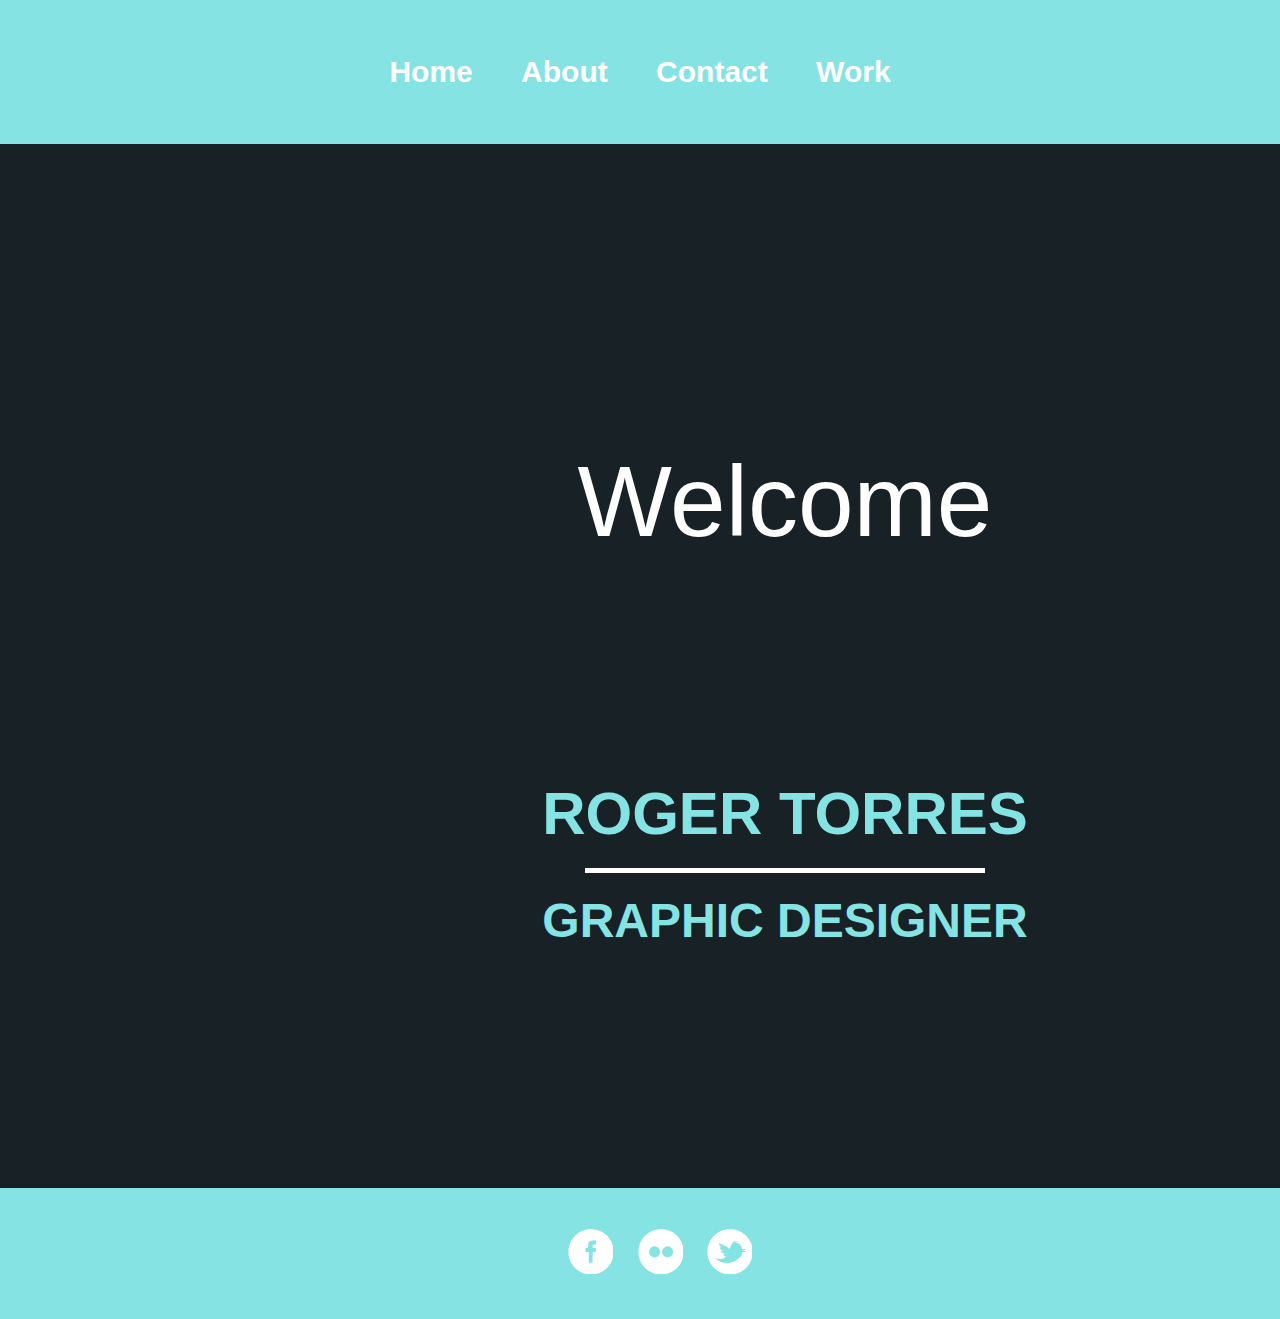
<file: index.html>
<!doctype html>
<html>
<head>
<meta charset="utf-8">
<link rel="stylesheet" type="text/css" href="css/normalize.css">
<link rel="stylesheet" type="text/css" href="css/main.css">
<title>Assignment 5</title>
</head>

<body>
	<div class="bg-lt-blue">
		<header id="home">
			<div class="wrapper row">
				<nav>
					<ul>
						<li><a href="#home">Home</a></li>
						<li><a href="about.html">About</a></li>
						<li><a href="contact.html">Contact</a></li>
						<li><a href="portfolio.html">Work</a></li>
					</ul>
				</nav>	
			</div>	
		</header>
	</div>
	
	<div class="bg-dk-blue">
		<div class="wrapper">
			<p id="welcome">Welcome</p>
			<header>
				<h1>Roger Torres</h1>
				<div class="line"></div>
				<h2>Graphic Designer</h2>
			</header>
		</div>
	</div>	
	
	<footer>		
		<div class="bg-lt-blue">
			<div class="wrapper">
				<ul>
					<li><a href="http://www.facebook.com" target="_blank"></a> <span>Facebook</span> </li>
				
					<li><a href="https://www.flickr.com/" target="_blank"></a> <span>Flickr</span></li>
					
					<li><a href="https://twitter.com/?lang=en" target="_blank"> </a> <span>Twitter</span></li>
				</ul>
			</div>
		</div>			
	</footer>				
																	
</body>
</html>
</file>
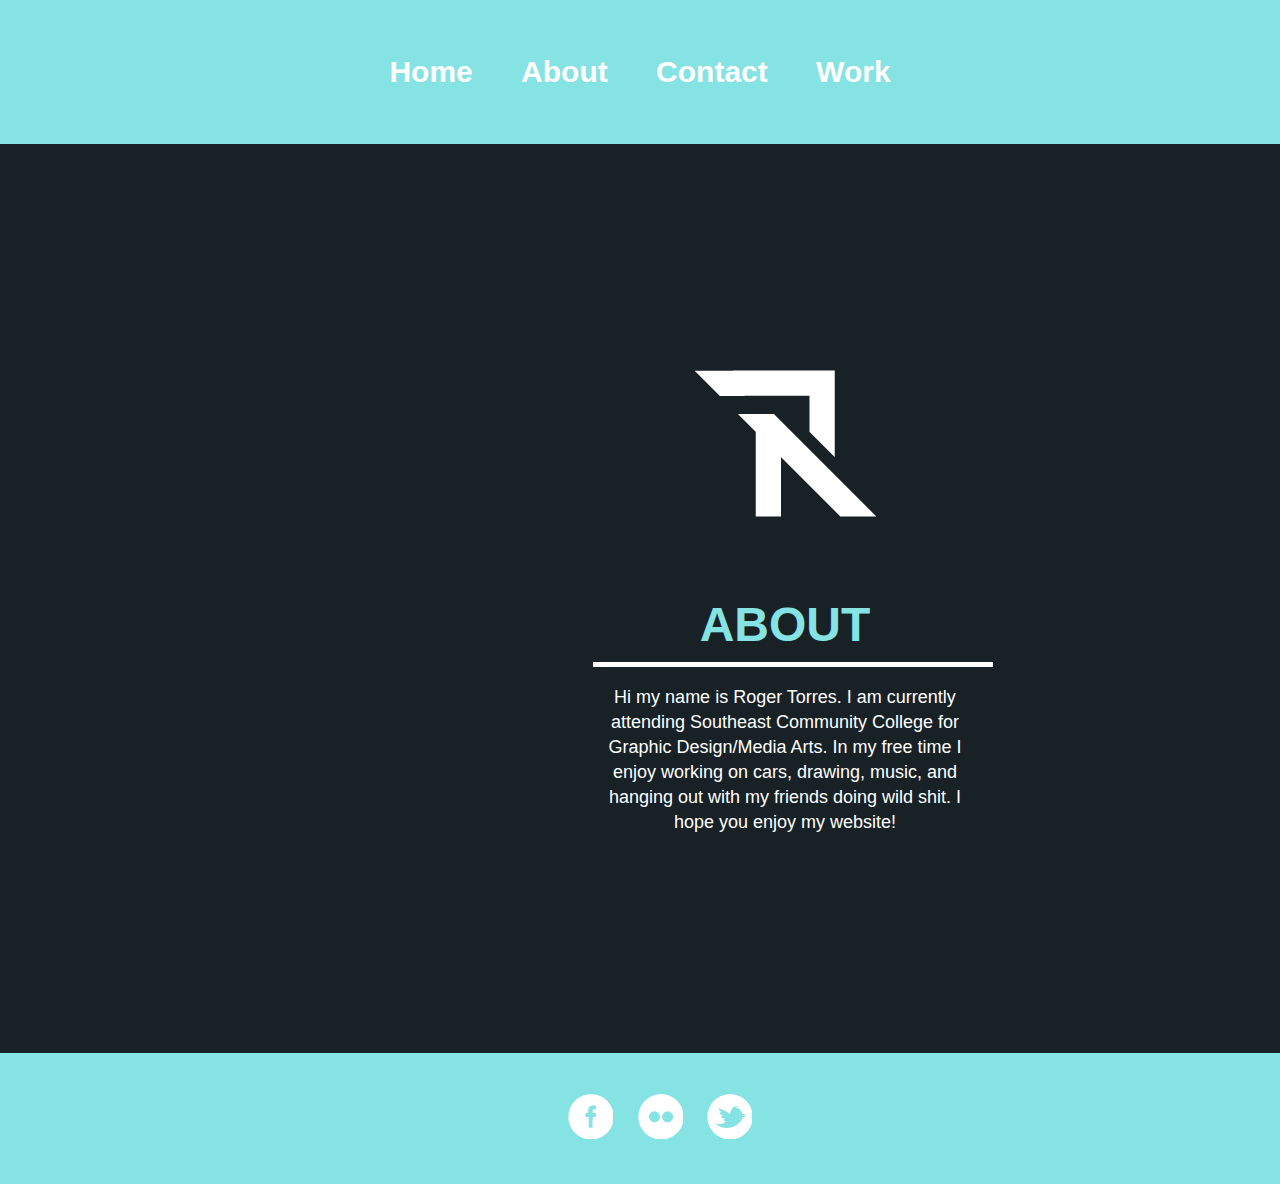
<file: about.html>
<!doctype html>
<html>
<head>
<meta charset="utf-8">
<link rel="stylesheet" type="text/css" href="css/normalize.css">
<link rel="stylesheet" type="text/css" href="css/main.css">
<title>Assignment 5 - About</title>
</head>

<body>
	<div class="bg-lt-blue">
		<header id="home">
			<div class="wrapper row">
				<nav>
					<ul>
						<li><a href="index.html">Home</a></li>
						<li><a href="#about">About</a></li>
						<li><a href="contact.html">Contact</a></li>
						<li><a href="portfolio.html">Work</a></li>
					</ul>
				</nav>	
			</div>	
		</header>
	</div>

	<div class="bg-dk-blue">
		<div class="wrapper">
			<div class="center">
				<img src="img/R-logo.png" alt="The letter R as a logo">

				<header>
					<h3>About</h3>
					<div class="line"></div>
				</header>
				<p>Hi my name is Roger Torres. I am currently attending Southeast Community College for Graphic Design/Media Arts. In my free time I enjoy working on cars, drawing, music, and hanging out with my friends doing wild shit. I hope you enjoy my website!</p>
			</div>
		</div>
	</div>
	
	<footer>		
		<div class="bg-lt-blue">
			<div class="wrapper">
				<ul>
					<li><a href="img/icon-fb.png" target="_blank" class="icons" id="fb"></a> <span>Facebook</span></li>	
				
					<li><a href="img/icon-other.png" target="_blank" class="icons" id="other"></a> <span>Google</span></li>
					
					<li><a href="img/icon-twitter.png" target="_blank" class="icons" id="twitter"></a> <span>Twitter</span></li>
				</ul>
			</div>
		</div>			
	</footer>				



</body>
</html>
</file>
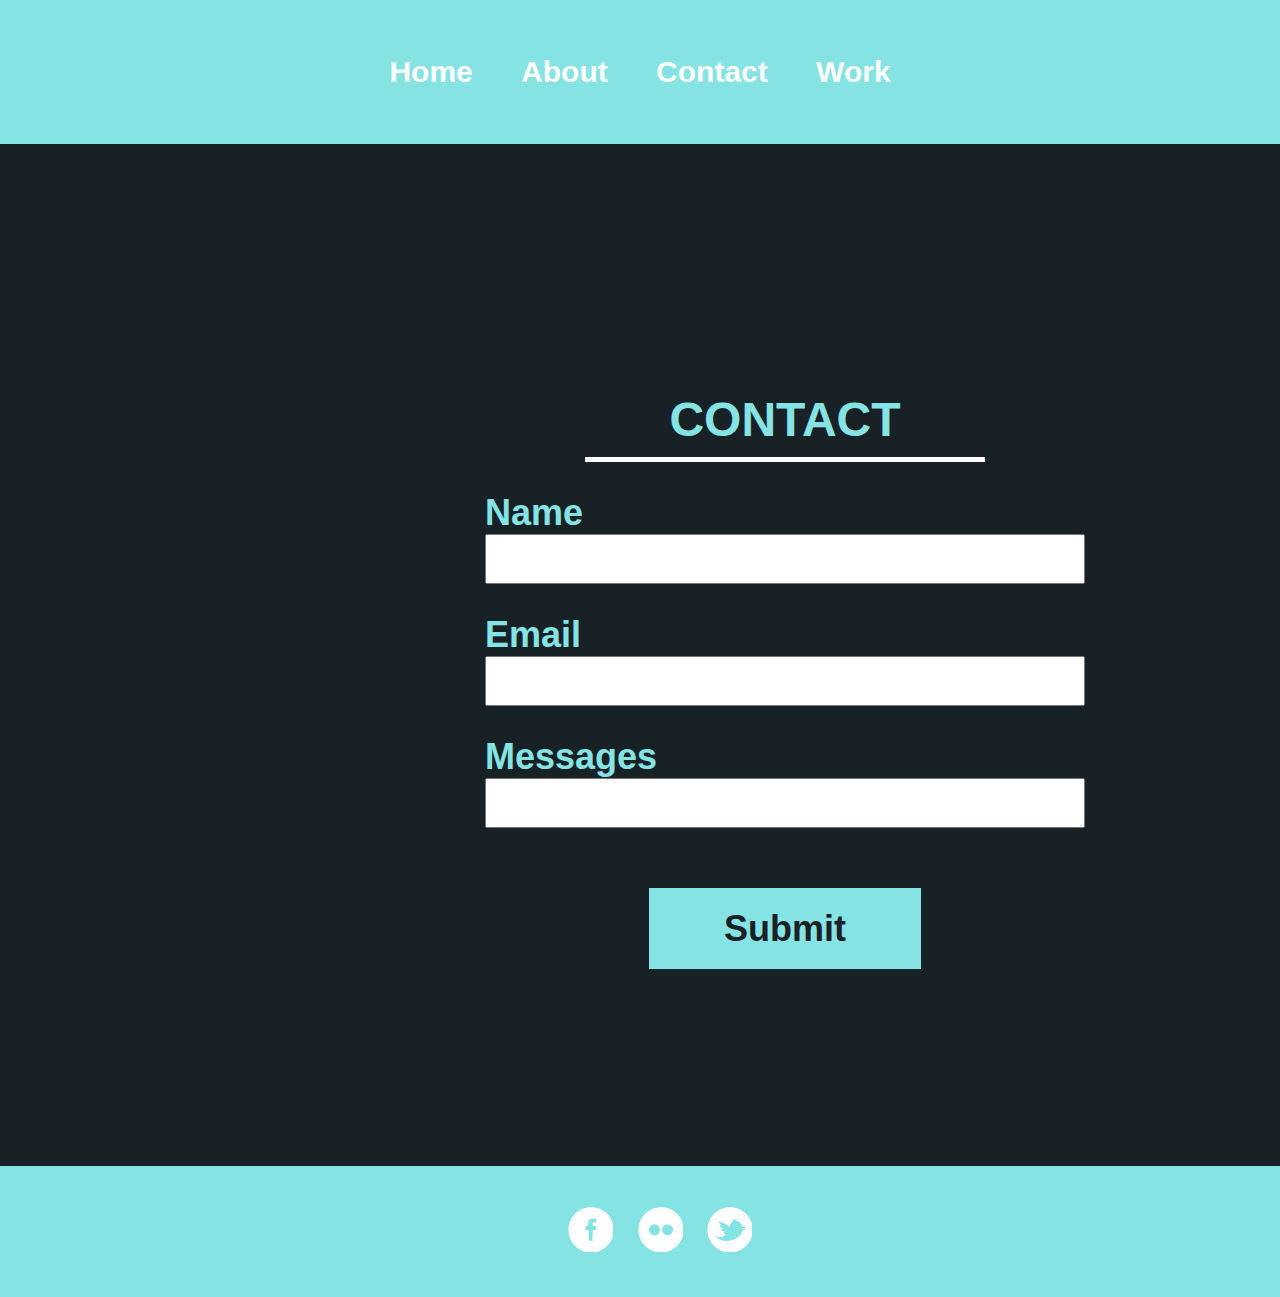
<file: contact.html>
<!doctype html>
<html>
<head>
<meta charset="utf-8">
<link rel="stylesheet" type="text/css" href="css/normalize.css">
<link rel="stylesheet" type="text/css" href="css/main.css">
<link href="https://fonts.googleapis.com/css?family=Open+Sans" rel="stylesheet">

<title>Assignment 5 - Contact</title>
</head>

<body>
	<div class="bg-lt-blue">
		<header id="home">
			<div class="wrapper row">
				<nav>
					<ul>
						<li><a href="index.html">Home</a></li>
						<li><a href="about.html">About</a></li>
						<li><a href="#">Contact</a></li>
						<li><a href="portfolio.html">Work</a></li>
					</ul>
				</nav>	
			</div>	
		</header>
	</div>
	
	<div class="bg-dk-blue">
		<div class="wrapper">
			<header>
				<h3>Contact</h3>
				<div class="line"></div>
			</header>
			
			<form>
				<fieldset>
					<div>
						<label for="name">Name</label>
						<input type="text" name="name" id="name">

						<label for="email">Email</label>
						<input type="text" name="email" id="email">

						<label for="message">Messages</label>
						<input type="text" name="message">
					</div>
					<p><a href="#" id="btn">Submit</a></p>
				</fieldset>
			</form>
		</div>
	</div>
	
	<footer>		
		<div class="bg-lt-blue">
			<div class="wrapper">
				<ul>
					<li><a href="img/icon-fb.png" target="_blank" class="icons" id="fb"></a> <span>Facebook</span></li>	
				
					<li><a href="img/icon-other.png" target="_blank" class="icons" id="other"></a> <span>Google</span></li>
					
					<li><a href="img/icon-twitter.png" target="_blank" class="icons" id="twitter"></a> <span>Twitter</span></li>
				</ul>
			</div>
		</div>			
	</footer>				

	
</body>
</html>
</file>
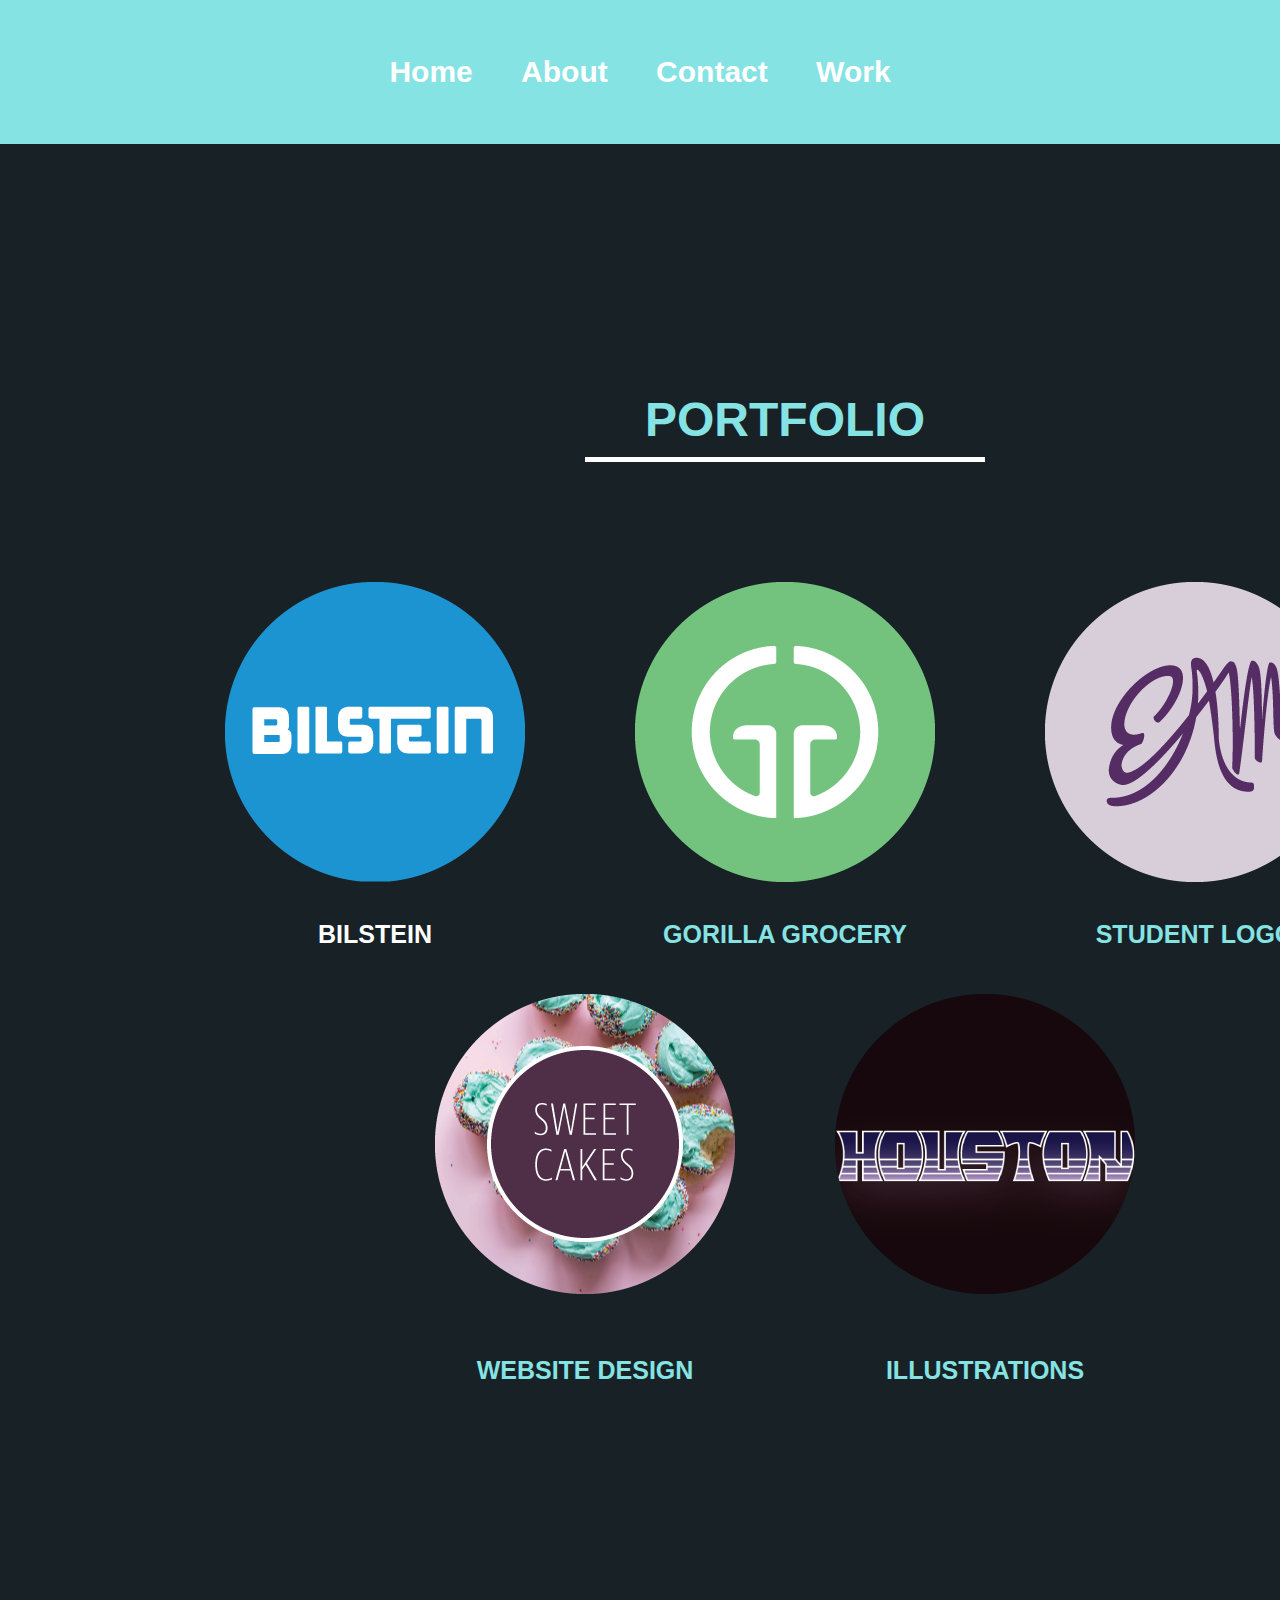
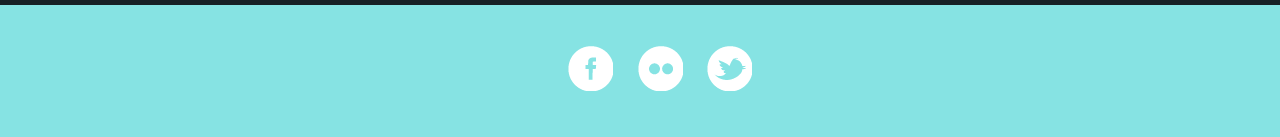
<file: portfolio.html>
<!doctype html>
<html>
<head>
<meta charset="utf-8">
<link rel="stylesheet" type="text/css" href="css/normalize.css">
<link rel="stylesheet" type="text/css" href="css/main.css">
<title>Assignment 5 - Portfolio</title>
</head>

<body>
	<div class="bg-lt-blue">
		<header id="home">
			<div class="wrapper row">
				<nav>
					<ul>
						<li><a href="index.html">Home</a></li>
						<li><a href="about.html">About</a></li>
						<li><a href="contact.html">Contact</a></li>
						<li><a href="#portfolio">Work</a></li>
					</ul>
				</nav>	
			</div>	
		</header>
	</div>
	
	<div class="bg-dk-blue">
		<div class="wrapper">
			<header>
				<h3>Portfolio</h3>
				<div class="line"></div>
			</header>
				<div class="row">
					<div class="f-left">
						<img src="img/bilstein.png" alt="portfolio bilstein work in a circle">
						<header>
							<h4><a href="work/bilstein.html">Bilstein</a></h4>
						</header>
					</div>
					<div class="f-left">
						<img src="img/gorilla-grocery.png" alt="portfolio gorilla grocery work in a circle">
						<header>
							<h4>Gorilla Grocery</h4>
						</header>
					</div>
					<div class="f-left">
						<img src="img/monogram.png" alt="portfolio monogram work in a circle">
						<header>
							<h4>Student Logo</h4>
						</header>
					</div>
				</div>
				
			<div class="row">
				<div class="f-left">
					<img src="img/website.png" alt="portfolio sweet cakes website design work in a circle">
					<header>
						<h4>Website Design</h4>
					</header>
				</div>
				<div class="f-left">
					<img src="img/illustration.png" alt="portfolio houston illustration work in a circle">
					<header>
						<h4>Illustrations</h4>
					</header>
				</div>
			</div>

		</div>
	</div>
	
	<footer>		
		<div class="bg-lt-blue">
			<div class="wrapper">
				<ul>
					<li><a href="img/icon-fb.png" target="_blank" class="icons" id="fb"></a> <span>Facebook</span></li>	
				
					<li><a href="img/icon-other.png" target="_blank" class="icons" id="other"></a> <span>Google</span></li>
					
					<li><a href="img/icon-twitter.png" target="_blank" class="icons" id="twitter"></a> <span>Twitter</span></li>
				</ul>
			</div>
		</div>			
	</footer>				
	
</body>
</html>
</file>
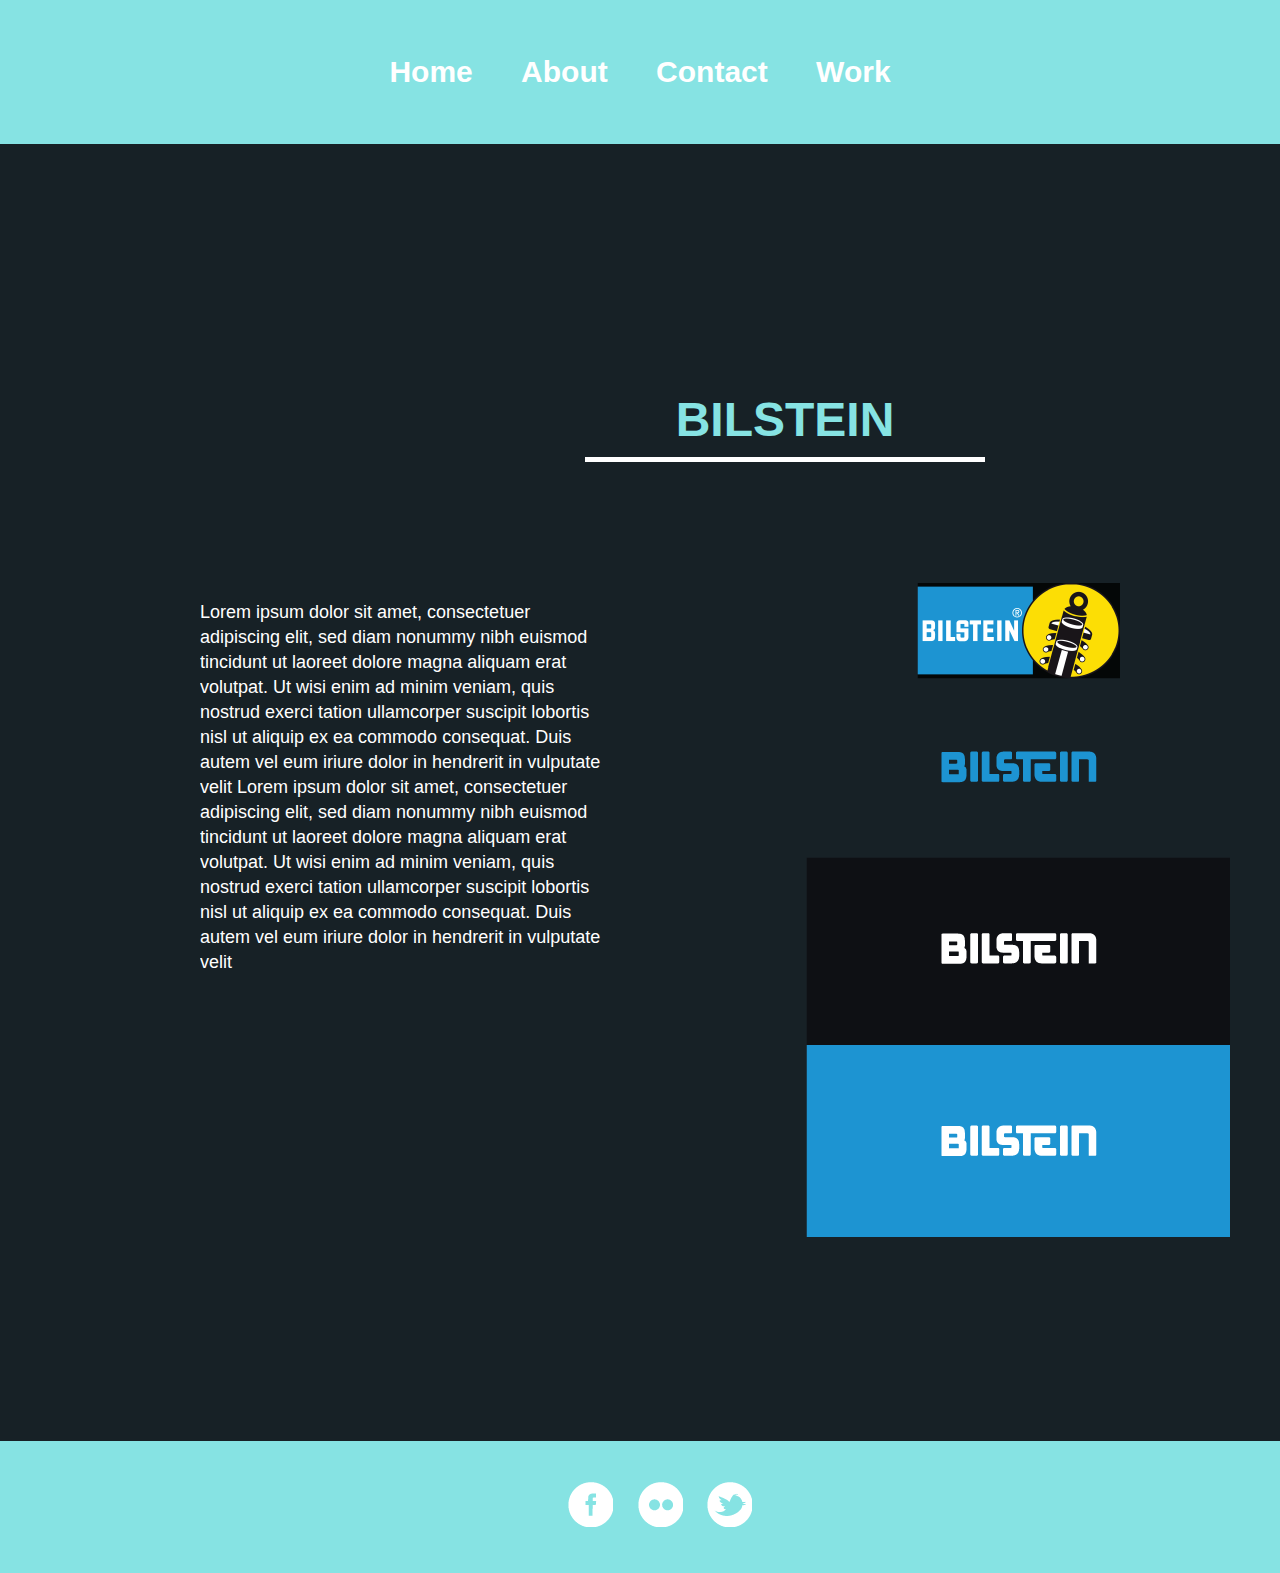
<file: work/bilstein.html>
<!doctype html>
<html>
<head>
<meta charset="utf-8">
<link rel="stylesheet" type="text/css" href="../css/normalize.css">
<link rel="stylesheet" type="text/css" href="../css/main.css">
<title>Assignment 5 - Bilstein</title>
</head>

<body>
	<div class="bg-lt-blue">
		<header id="home">
			<div class="wrapper row">
				<nav>
					<ul>
						<li><a href="../index.html">Home</a></li>
						<li><a href="../about.html">About</a></li>
						<li><a href="../contact.html">Contact</a></li>
						<li><a href="../portfolio.html">Work</a></li>
					</ul>
				</nav>	
			</div>	
		</header>
	</div>
	
	<div class="bg-dk-blue">
		<div class="wrapper">
			<header>
				<h3>Bilstein</h3>
				<div class="line"></div>
			</header>
			
			<div class="row">
				<div class="f-left" id="bil-info">
					<p>Lorem ipsum dolor sit amet, consectetuer adipiscing elit, sed diam nonummy nibh euismod tincidunt ut laoreet dolore magna aliquam erat volutpat. Ut wisi enim ad minim veniam, quis nostrud exerci tation ullamcorper suscipit lobortis nisl ut aliquip ex ea commodo consequat. Duis autem vel eum iriure dolor in hendrerit in vulputate velit Lorem ipsum dolor sit amet, consectetuer adipiscing elit, sed diam nonummy nibh euismod tincidunt ut laoreet dolore magna aliquam erat volutpat. Ut wisi enim ad minim veniam, quis nostrud exerci tation ullamcorper suscipit lobortis nisl ut aliquip ex ea commodo consequat. Duis autem vel eum iriure dolor in hendrerit in vulputate velit </p>
				</div>
				<div>
					<img src="../img/bilstein-full-logo.png" alt="bilstein logo repbrand">
				</div>
			</div>
		</div>
	</div>
	
	<footer>		
		<div class="bg-lt-blue">
			<div class="wrapper">
				<ul>
					<li><a href="img/icon-fb.png" target="_blank" class="icons" id="fb"></a> <span>Facebook</span></li>	
				
					<li><a href="img/icon-other.png" target="_blank" class="icons" id="other"></a> <span>Google</span></li>
					
					<li><a href="img/icon-twitter.png" target="_blank" class="icons" id="twitter"></a> <span>Twitter</span></li>
				</ul>
			</div>
		</div>			
	</footer>				
</body>
</html>
</file>
<file: css/main.css>
@charset "utf-8";
/* CSS Document */

* {
	-webkit-box-sizing: border-box;
	-moz-box-sizing: border-box;
	-o-box-sizing: border-box;
	-ms-box-sizing: border-box;
	box-sizing: border-box;
	font-family: 'Raleway', sans-serif;
	
}

/*-----------------------------------------------------
>>> TABLE OF CONTENTS:
-------------------------------------------------------
1.0 - Typography
	1.1 - Headings
	1.2 - Body Copy
	1.3 - Buttons
	1.4 - Lists
2.0 - Navigation Menus
	2.1 - Main
	2.2 - Sub
	2.3 - Footer
3.0 - Content
	3.1 - Site Structure
	3.2	- Site Header
	3.3	- Site Footer
4.0 - Media
5.0 - Utility
	5.1 - Text Sizes
	5.2 - Colors
	5.3 - Alignments
-----------------------------------------------------*/
.wrapper {
	width: 1170px;
	margin: 0 auto;
}

.row {
	overflow: auto;
}

/*1.0typography*/
/*headings*/
h1 {
	font: 600 60px 'Raleway', sans-serif; 
	margin-bottom: 20px;
}

h2 {
	font: 600 48px 'Raleway', sans-serif; 
	margin-top: 20px;
}

h3 {
	font: 700 48px 'Raleway', sans-serif;
	margin-bottom: 10px;
}

h4 {
	font: 600 25px 'Raleway', sans-serif;
	margin-bottom: 20px;
}



/*body*/

h1, h2, h3, h4 {
	text-transform: uppercase;
	text-align: center;
	color: #86e3e3;
}


#welcome {
	font: 300 100px 'Raleway', sans-serif;
	color: #fff;
	text-align: center;
	margin-bottom: 220px;
}

.line {
	background-color: #fff;
	width: 400px;
	height: 5px;
	margin: 0 auto;
	
}

.center {
	color: #fff;
	text-align: center;
	font: 300 18px/25px 'Raleway', sans-serif;
	width: 385px;
	margin: 0 auto;
}

.center > p {
	text-transform: none;
}

.f-left {
	float: left;
	width: 350px;
}

#btn {
	font: 600 36px 'Raleway', sans-serif;
	color: #172126;
	background-color: #86e3e3;
	padding: 20px 75px;
}

#btn:hover {
	color: #86e3e3;
	background-color: #fff;
}

#bil-info {
	font: 300 18px/25px 'Raleway', sans-serif; 
	text-align: left;
	text-transform: none;
	color: #fff;
	width: 405px
}

/*2.0 navigation*/

nav > ul {
	color: #fff;
	padding: 0px;
	text-align: center;
	font: 900 30px 'Raleway', sans-serif; 
}

nav li {
	display: inline-block;
	padding: 0 20px;
}

/*3.0 content*/

.bg-dk-blue .row:nth-of-type(2) {
	width: 750px;
	margin: 0 auto;
}

.f-left:last-child {
	float: right;
}

.bg-dk-blue .row:nth-of-type(1) .f-left:first-child {
	margin-right: 60px;
}

.bg-dk-blue .row:nth-of-type(1) {
	margin-top: 120px;
}

fieldset {
	margin: 0 auto;
	border: none;
	width: 600px;
	padding: 0;
}

input {
	display: block;
	margin: 0 auto;
	width: 600px;
	height: 50px;
}

label {
	font: 600 36px 'Raleway', sans-serif;
	color: #86e3e3;
	text-align: left;
	margin-top: 30px;
	display: block;
}

form p {
	margin-top: 80px;
}

/*5.0 utility*/


.bg-lt-blue {
	background-color: #86E3E3;
	padding: 25px 0;
}

.bg-dk-blue {
	background-color: #172126;
	padding: 200px 200px;
	text-align: center;
}



li {
    list-style-type: none;
}
a:link {
    color: #fff;
	text-decoration: none;
}

a:visited {
	color: #fff;
    text-decoration: none;
}

a:hover {
	color: #172126;
    text-decoration: none;
}

a:active {
    text-decoration: none;
}




h4:hover {
	color: #fff;
    text-decoration: none;
}


/*sprites*/
footer ul {
	list-style: none; /*===== removes bullets from the ul====*/
	}	
	
footer ul span {
	display: none; /*=======hides the span and its text that is necessary for screen readers======*/
	}
	
 footer ul a, ul li {
	display: inline-block; /*===== must change to inline block to be able to apply a width and height to make it clickable/visible */
	}
	
footer ul a {
	width: 45px; /*====== need to have width and height to see the background image====*/
	height: 45px;
	}
	

	
footer ul li:first-child a {  /*====last child not necessary just for inline view only    nth-child   last-child===*/
	background: url("../img/icon-fb-circle.png") no-repeat 0 0;
	}
	
footer ul li:nth-child(2) a {  /*====last child not necessary just for inline view only    nth-child   last-child===*/
	background: url("../img/icon-flickr.png") no-repeat 0 0;
	}

footer ul li:last-child a {  /*====last child not necessary just for inline view only    nth-child   last-child===*/
	background: url("../img/icon-twitter-circle.png") no-repeat 0 0;
	}

footer ul li {
	padding: 0 10px;
}

footer ul li a:hover {
	background-position: 0 -45px;
	}

footer ul {
	text-align: center;
}
</file>
